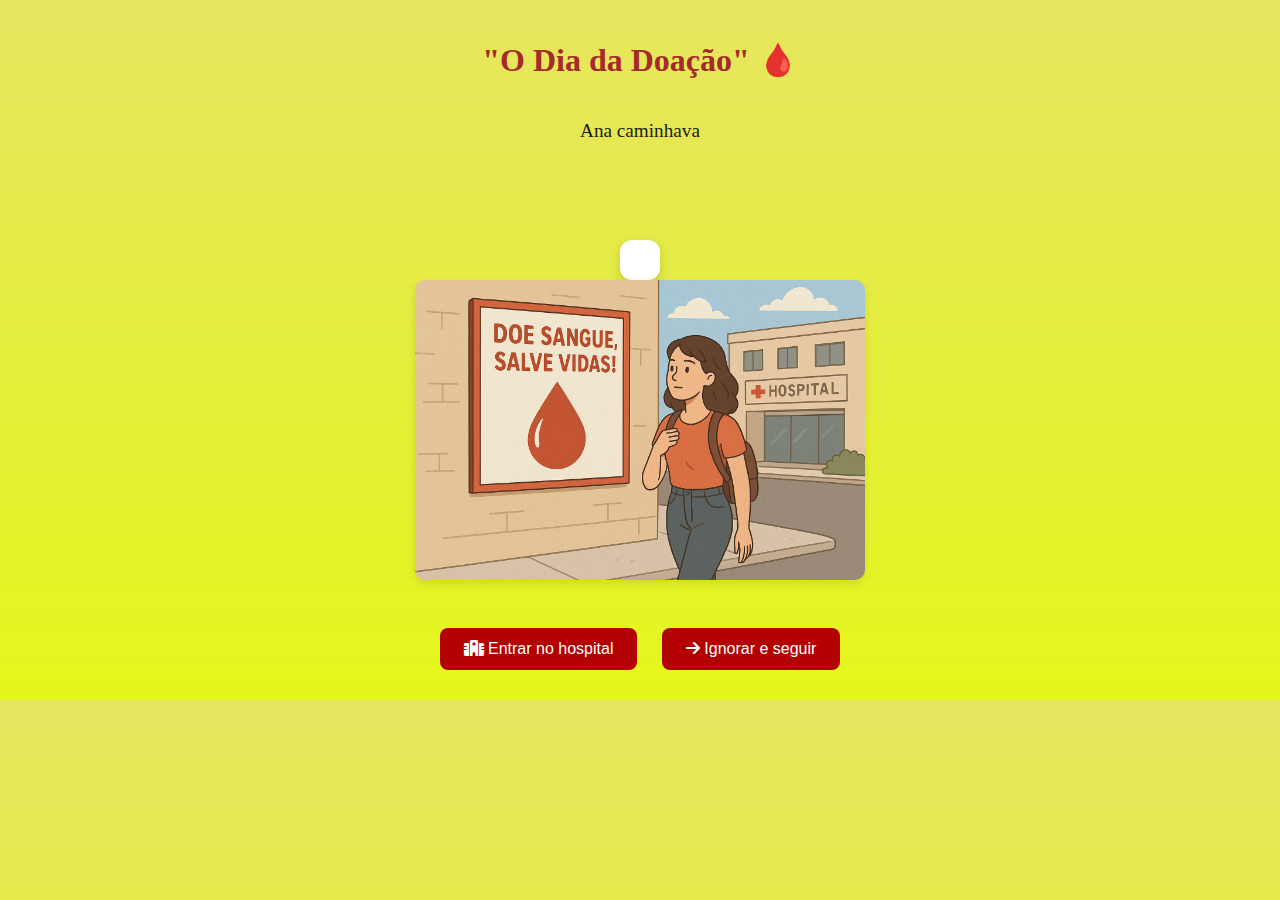
<file: index.html>
<!DOCTYPE html>
<html lang="en">

<head>
    <meta charset="UTF-8">
    <meta name="viewport" content="width=device-width, initial-scale=1.0">
    <title>Document</title>
    <link rel="stylesheet" href="style.css">
    <link rel="stylesheet" href="https://cdnjs.cloudflare.com/ajax/libs/font-awesome/6.4.0/css/all.min.css">

    <script src="script.js"></script>

    <script src="https://code.jquery.com/jquery-3.7.1.js"
        integrity="sha256-eKhayi8LEQwp4NKxN+CfCh+3qOVUtJn3QNZ0TciWLP4=" crossorigin="anonymous"></script>


    </script>

    <style>
        html,
        body {
            width: 100%;
            display: flex;
            flex-direction: column;
            justify-content: center;
            align-items: center;
        }

        .linha {
            padding-top: 10px;
            display: flex;
        }

        img {
            height: 300px;
        }
    </style>


</head>

<body>


    <h1> "O Dia da Doação" 🩸 </h1>
<p class="typewriter">Ana caminhava pela rua numa tarde ensolarada.O vento suave acariciava seus cabelos, quando seus olhos se fixaram em um cartaz vermelho na parede do hospital:</p>
<p class="typewriter">Ela parou por um momento. Seu coração bateu mais forte.</p>
<p class="typewriter">Uma dúvida veio: “Será que eu consigo?”</p>

<script>
function typeWriter(elemento, texto, delay = 50) {
  let i = 0;
  function escrever() {
    if (i < texto.length) {
      elemento.innerHTML += texto.charAt(i);
      i++;
      setTimeout(escrever, delay);
    }
  }
  escrever();
}

window.onload = function() {
  const paragrafos = document.querySelectorAll(".typewriter");
  
  let delayTotal = 0;
  paragrafos.forEach(p => {
    const textoOriginal = p.textContent;
    p.textContent = ""; // limpa o texto
    setTimeout(() => typeWriter(p, textoOriginal), delayTotal);
    delayTotal += textoOriginal.length * 50 + 500; // espera terminar o anterior
  });
};
</script>

    <div class="historia"></div>
    

    <img id="imagem" src="inicio.png">
    <br>

    </div>
    <div class="botoes">
        <button onclick="window.location.href='parte2.html'">
  <i class="fa-solid fa-hospital"></i> 
  Entrar no hospital
</button>

<button onclick="window.location.href='parte8.html'">
  <i class="fa-solid fa-arrow-right"></i> 
  Ignorar e seguir
</button>
    </div>
</body>

</html>
</file>
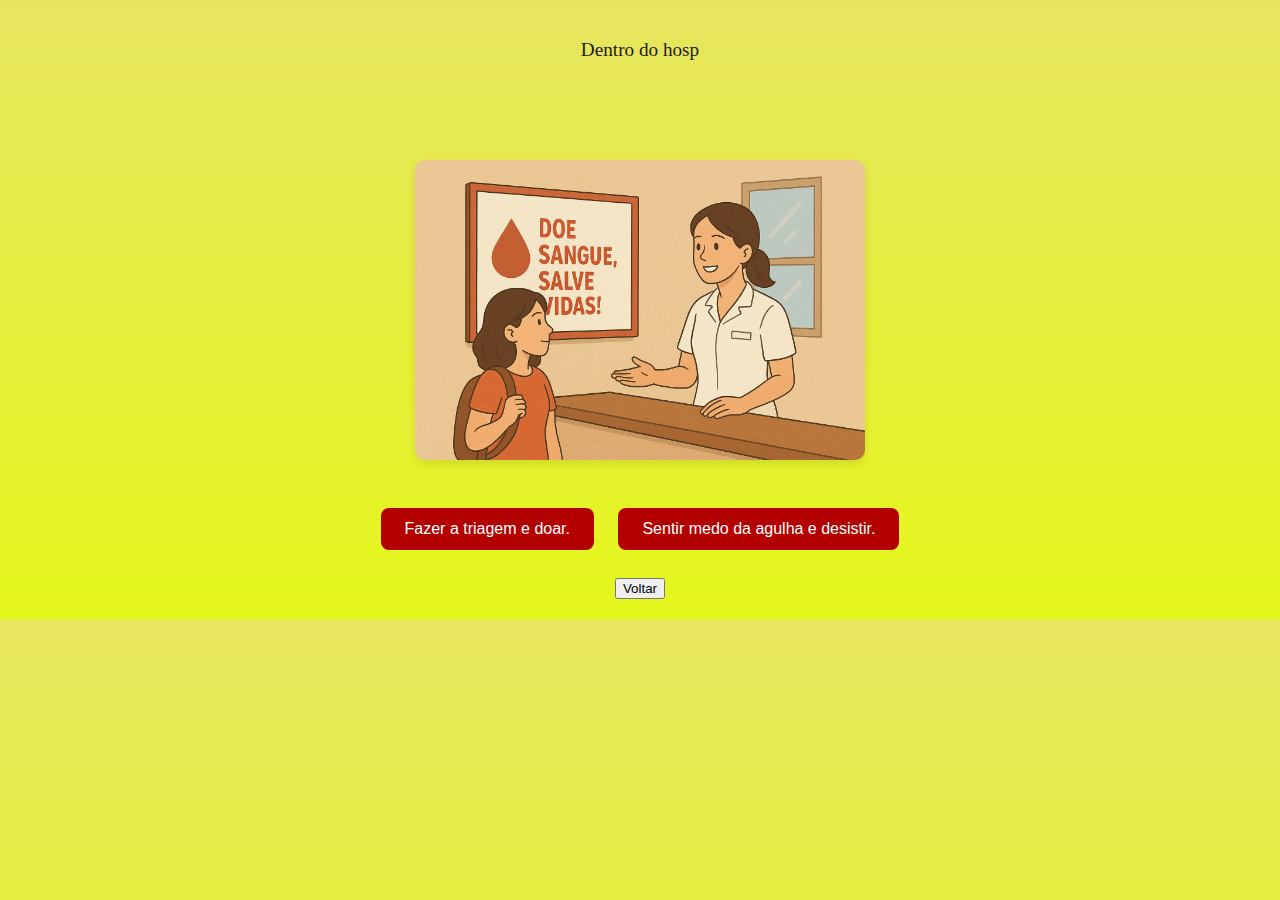
<file: parte2.html>
<!DOCTYPE html>
<html lang="en">

<head>
    <meta charset="UTF-8">
    <meta name="viewport" content="width=device-width, initial-scale=1.0">
    <title>Document</title>


<link rel="stylesheet" href="style.css">

    <script src="script.js"></script>
    
    <script src="https://code.jquery.com/jquery-3.7.1.js"
        integrity="sha256-eKhayi8LEQwp4NKxN+CfCh+3qOVUtJn3QNZ0TciWLP4=" crossorigin="anonymous"></script>

<style>
        html,
        body {
            width: 100%;
            display: flex;
            flex-direction: column;
            justify-content: center;
            align-items: center;
        }

        .linha {
            padding-top: 10px;
            display: flex;
        }

        img {
            height: 300px;
        }
    </style>


</head>

<body>
<p class="typewriter">Dentro do hospital, o cheiro de álcool e limpeza era forte. Uma enfermeira de sorriso acolhedor se aproximou:</p>
<p class="typewriter">Oi, tudo bem? Você sabia que uma bolsa de sangue pode salvar até quatro vidas?”</p>
<p class="typewriter">Ana respirou fundo. Aquilo parecia importante.

</p>

<script>
function typeWriter(elemento, texto, delay = 50) {
  let i = 0;
  function escrever() {
    if (i < texto.length) {
      elemento.innerHTML += texto.charAt(i);
      i++;
      setTimeout(escrever, delay);
    }
  }
  escrever();
}

window.onload = function() {
  const paragrafos = document.querySelectorAll(".typewriter");
  
  let delayTotal = 0;
  paragrafos.forEach(p => {
    const textoOriginal = p.textContent;
    p.textContent = ""; // limpa o texto
    setTimeout(() => typeWriter(p, textoOriginal), delayTotal);
    delayTotal += textoOriginal.length * 50 + 500; // espera terminar o anterior
  });
};
</script>

     

    

    <img id="imagem" src="recepcao .png">
    <br>
     <div class="botoes">
        <button onclick="window.location.href='parte3.html'">Fazer a triagem e doar.</button>

        <button onclick="window.location.href='parte4.html'">Sentir medo da agulha e desistir.</button>
    </div>
    
    <br>

    <input type="button" value="Voltar" onclick="history.back()">
</body>

</html>
</file>
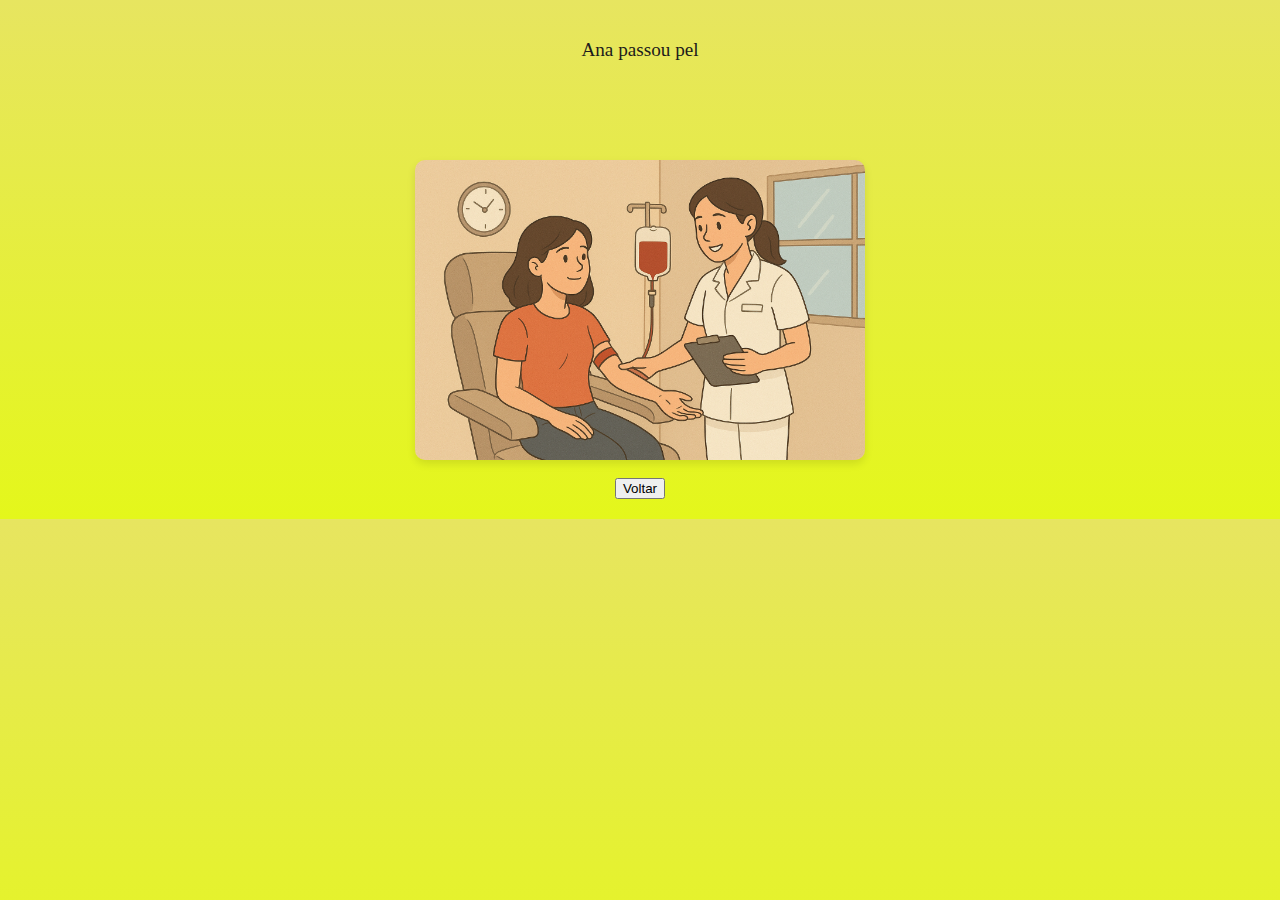
<file: parte3.html>
<!DOCTYPE html>
<html lang="en">

<head>
    <meta charset="UTF-8">
    <meta name="viewport" content="width=device-width, initial-scale=1.0">
    <title>Document</title>

      
    </script>

<link rel="stylesheet" href="style.css">

    <script src="script.js"></script>
    
    <script src="https://code.jquery.com/jquery-3.7.1.js"
        integrity="sha256-eKhayi8LEQwp4NKxN+CfCh+3qOVUtJn3QNZ0TciWLP4=" crossorigin="anonymous"></script>

<style>
        html,
        body {
            width: 100%;
            display: flex;
            flex-direction: column;
            justify-content: center;
            align-items: center;
        }

        .linha {
            padding-top: 10px;
            display: flex;
        }

        img {
            height: 300px;
        }
    </style>


</head>

<body>
     <p class="typewriter">Ana passou pela triagem, descobriu que estava saudável e foi levada até a poltrona. Enquanto o sangue enchia a bolsa, ela sentiu um misto de nervosismo e orgulho. No fim, a enfermeira trouxe um lanche e a parabenizou:

</p>
<p class="typewriter">“Você fez um gesto lindo hoje.”</p>
<p class="typewriter">

</p>

<script>
function typeWriter(elemento, texto, delay = 50) {
  let i = 0;
  function escrever() {
    if (i < texto.length) {
      elemento.innerHTML += texto.charAt(i);
      i++;
      setTimeout(escrever, delay);
    }
  }
  escrever();
}

window.onload = function() {
  const paragrafos = document.querySelectorAll(".typewriter");
  
  let delayTotal = 0;
  paragrafos.forEach(p => {
    const textoOriginal = p.textContent;
    p.textContent = ""; // limpa o texto
    setTimeout(() => typeWriter(p, textoOriginal), delayTotal);
    delayTotal += textoOriginal.length * 50 + 500; // espera terminar o anterior
  });
};
</script>

    <img id="imagem" src="triagem.png">
    <br>
    <input type="button" value="Voltar" onclick="history.back()">

</body>

</html>
</file>
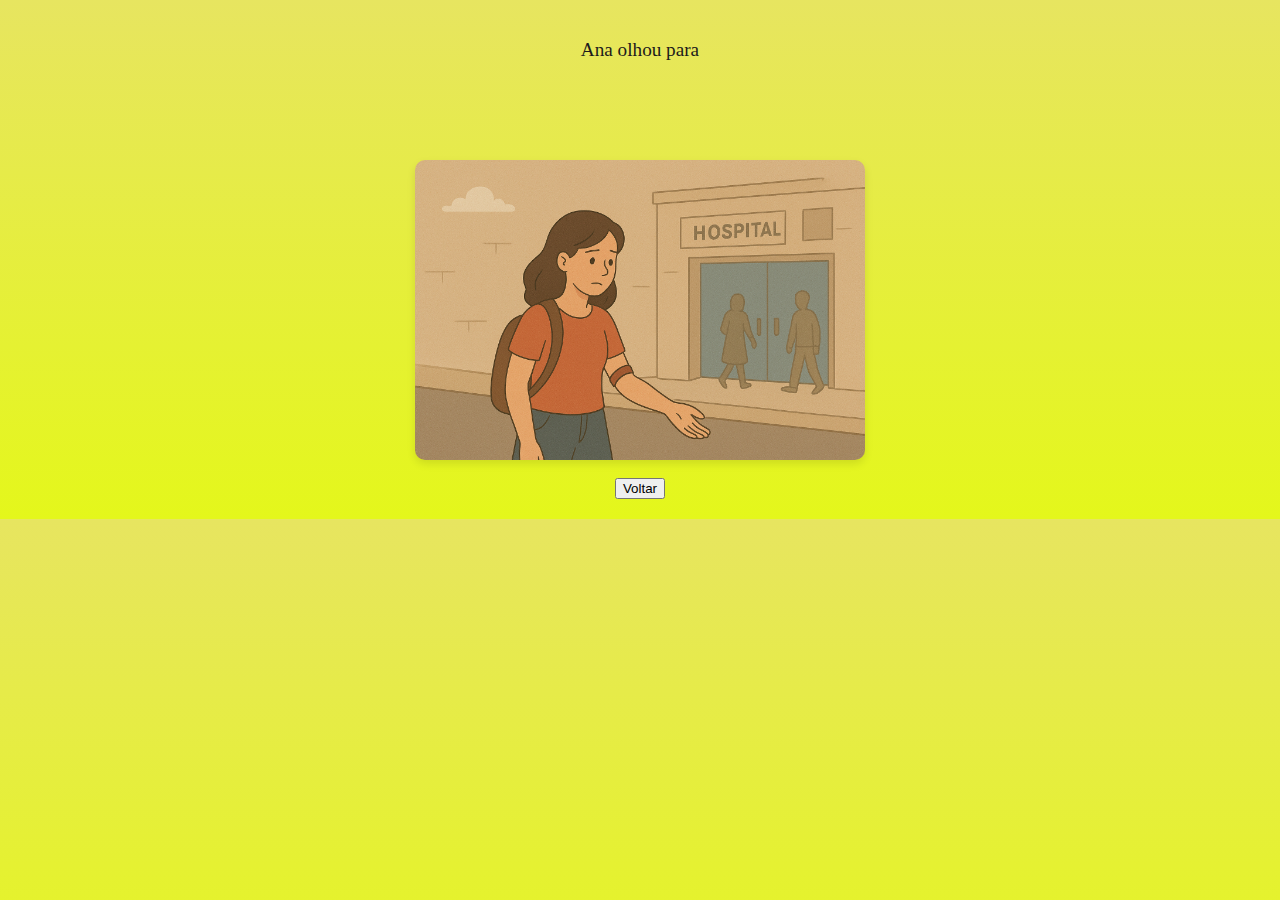
<file: parte4.html>
<!DOCTYPE html>
<html lang="en">

<head>
    <meta charset="UTF-8">
    <meta name="viewport" content="width=device-width, initial-scale=1.0">
    <title>Document</title>

    <link rel="stylesheet" href="style.css">

    <script src="script.js"></script>

    <script src="https://code.jquery.com/jquery-3.7.1.js"
        integrity="sha256-eKhayi8LEQwp4NKxN+CfCh+3qOVUtJn3QNZ0TciWLP4=" crossorigin="anonymous"></script>

    <style>
        html,
        body {
            width: 100%;
            display: flex;
            flex-direction: column;
            justify-content: center;
            align-items: center;
        }

        .linha {
            padding-top: 10px;
            display: flex;
        }

        img {
            height: 300px;
        }
    </style>


</head>

<body>
    <p class="typewriter">Ana olhou para a agulha e sentiu um arrepio. O medo foi maior. Ela agradeceu e saiu do hospital, tentando se convencer de que “não era a hora”. Horas depois, recebeu uma mensagem:

</p>
<p class="typewriter">“Seu amigo sofreu um acidente e precisa de sangue urgente.”</p>
<p class="typewriter">Ana gelou.

</p>

<script>
function typeWriter(elemento, texto, delay = 50) {
  let i = 0;
  function escrever() {
    if (i < texto.length) {
      elemento.innerHTML += texto.charAt(i);
      i++;
      setTimeout(escrever, delay);
    }
  }
  escrever();
}

window.onload = function() {
  const paragrafos = document.querySelectorAll(".typewriter");
  
  let delayTotal = 0;
  paragrafos.forEach(p => {
    const textoOriginal = p.textContent;
    p.textContent = ""; // limpa o texto
    setTimeout(() => typeWriter(p, textoOriginal), delayTotal);
    delayTotal += textoOriginal.length * 50 + 500; // espera terminar o anterior
  });
};
</script>


    <img id="imagem" src="medo.png">
    <br>
    <input type="button" value="Voltar" onclick="history.back()">


</html>
</file>
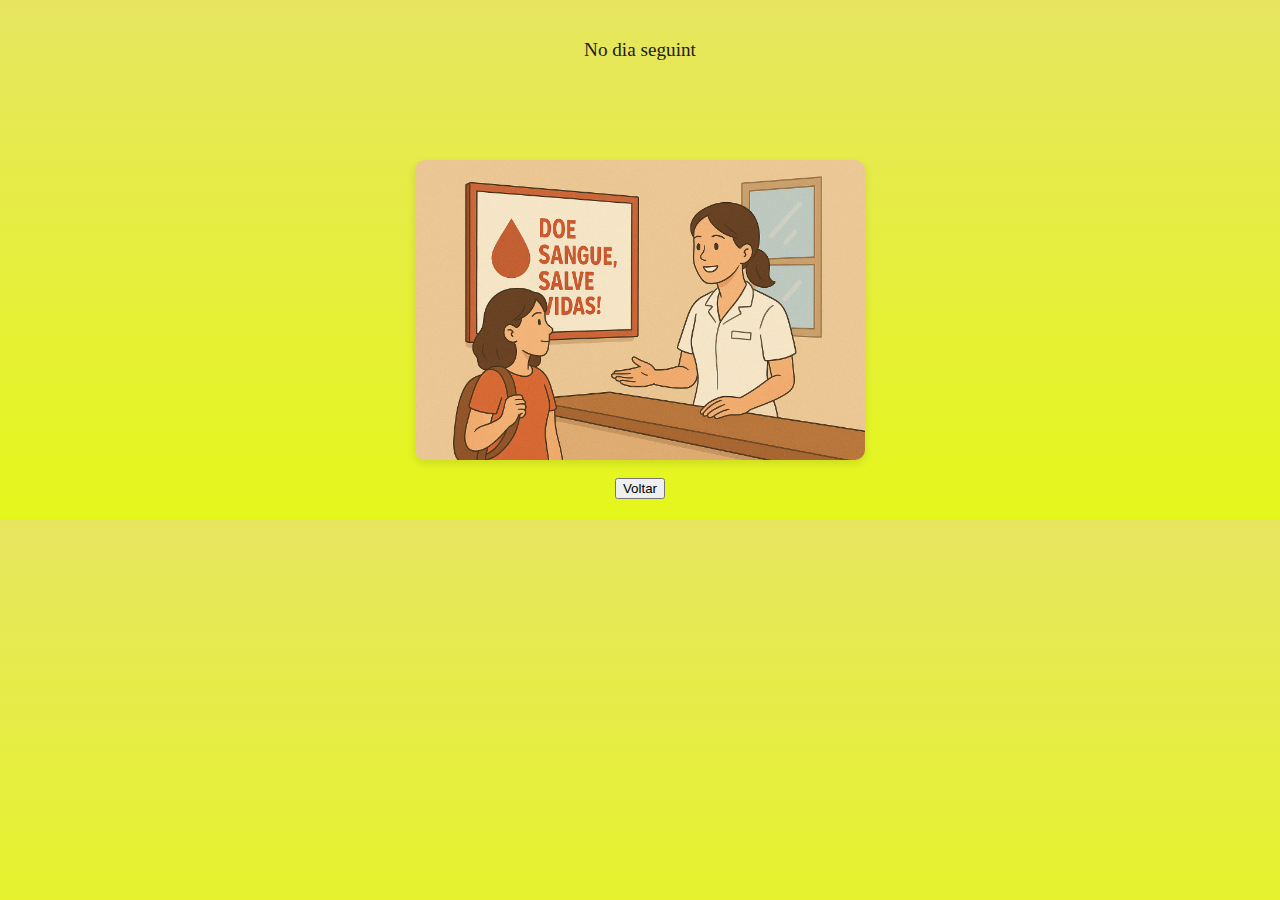
<file: parte6.html>
<!DOCTYPE html>
<html lang="en">

<head>
    <meta charset="UTF-8">
    <meta name="viewport" content="width=device-width, initial-scale=1.0">
    <title>Document</title>


    </script>

    <link rel="stylesheet" href="style.css">

    <script src="script.js"></script>

    <script src="https://code.jquery.com/jquery-3.7.1.js"
        integrity="sha256-eKhayi8LEQwp4NKxN+CfCh+3qOVUtJn3QNZ0TciWLP4=" crossorigin="anonymous"></script>

    <style>
        html,
        body {
            width: 100%;
            display: flex;
            flex-direction: column;
            justify-content: center;
            align-items: center;
        }

        .linha {
            padding-top: 10px;
            display: flex;
        }

        img {
            height: 300px;
        }
    </style>


</head>

<body>
    <p class="typewriter">No dia seguinte, Ana voltou ao hospital. O sorriso da enfermeira a deixou mais confiante. Dessa vez, ela doou e saiu leve, sentindo que tinha feito a diferença.
</p>
<p class="typewriter">Mesmo depois de hesitar, ela conseguiu transformar sua escolha em algo positivo.</p>
<p class="typewriter">

</p>

<script>
function typeWriter(elemento, texto, delay = 50) {
  let i = 0;
  function escrever() {
    if (i < texto.length) {
      elemento.innerHTML += texto.charAt(i);
      i++;
      setTimeout(escrever, delay);
    }
  }
  escrever();
}

window.onload = function() {
  const paragrafos = document.querySelectorAll(".typewriter");
  
  let delayTotal = 0;
  paragrafos.forEach(p => {
    const textoOriginal = p.textContent;
    p.textContent = ""; // limpa o texto
    setTimeout(() => typeWriter(p, textoOriginal), delayTotal);
    delayTotal += textoOriginal.length * 50 + 500; // espera terminar o anterior
  });
};
</script>




    <img id="imagem" src="recepcao .png">
    <br>
    <input type="button" value="Voltar" onclick="history.back()">

</body>

</html>
</file>
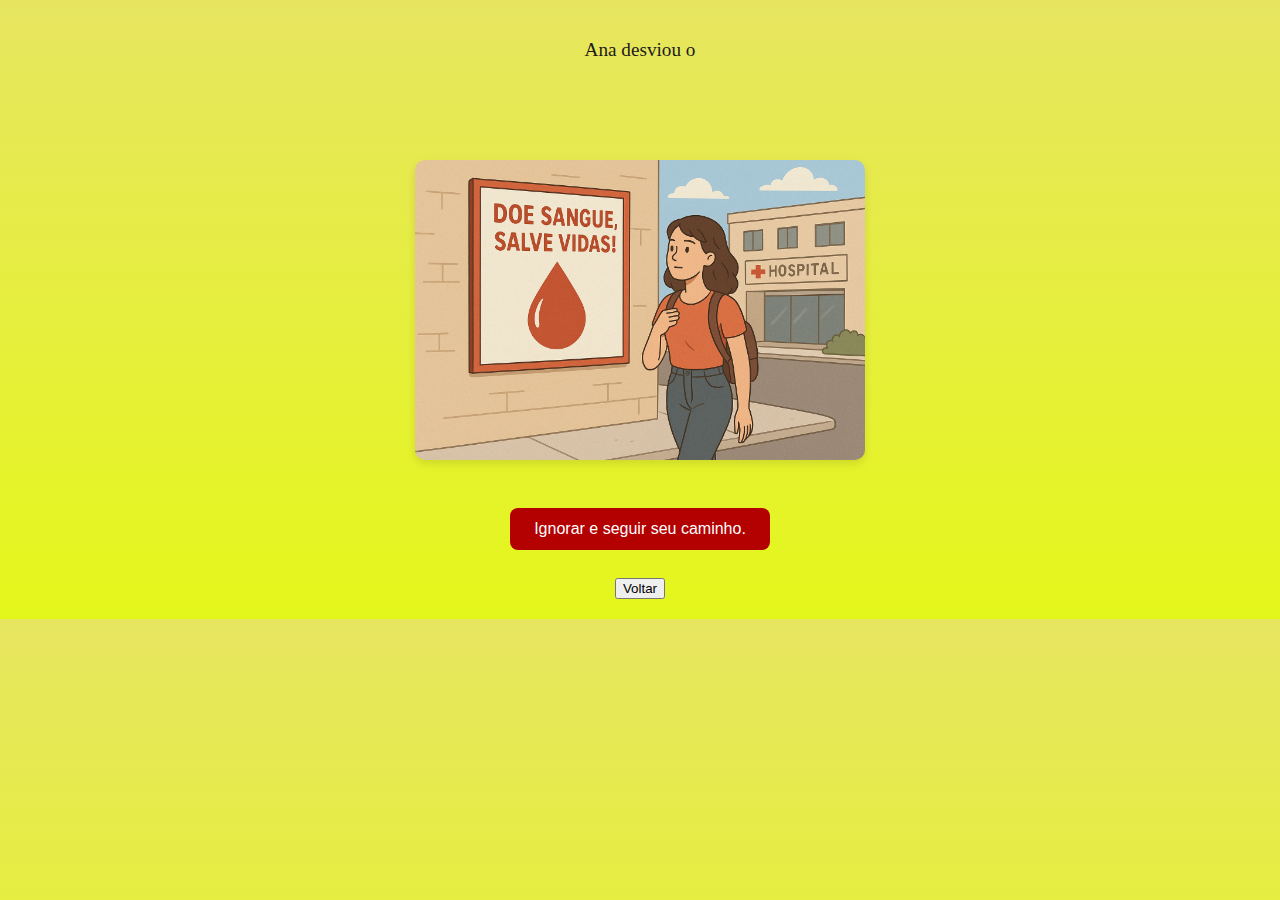
<file: parte7.html>
<!DOCTYPE html>
<html lang="en">

<head>
    <meta charset="UTF-8">
    <meta name="viewport" content="width=device-width, initial-scale=1.0">
    <title>Document</title>


    </script>

    <link rel="stylesheet" href="style.css">

    <script src="script.js"></script>

    <script src="https://code.jquery.com/jquery-3.7.1.js"
        integrity="sha256-eKhayi8LEQwp4NKxN+CfCh+3qOVUtJn3QNZ0TciWLP4=" crossorigin="anonymous"></script>

    <style>
        html,
        body {
            width: 100%;
            display: flex;
            flex-direction: column;
            justify-content: center;
            align-items: center;
        }

        .linha {
            padding-top: 10px;
            display: flex;
        }

        img {
            height: 300px;
        }
    </style>


</head>

<body>
    <p class="typewriter">Ana desviou o olhar do cartaz e continuou andando. No fundo, algo a incomodava, mas preferiu ignorar. À noite, no noticiário da TV:</p>

<p class="typewriter">Banco de sangue da cidade está em crise. Muitos pacientes aguardam transfusão.”</p>
<p class="typewriter">

</p>

<script>
function typeWriter(elemento, texto, delay = 50) {
  let i = 0;
  function escrever() {
    if (i < texto.length) {
      elemento.innerHTML += texto.charAt(i);
      i++;
      setTimeout(escrever, delay);
    }
  }
  escrever();
}

window.onload = function() {
  const paragrafos = document.querySelectorAll(".typewriter");
  
  let delayTotal = 0;
  paragrafos.forEach(p => {
    const textoOriginal = p.textContent;
    p.textContent = ""; // limpa o texto
    setTimeout(() => typeWriter(p, textoOriginal), delayTotal);
    delayTotal += textoOriginal.length * 50 + 500; // espera terminar o anterior
  });
};
</script>



    <img id="imagem" src="inicio.png">
    <br>
    <div class="botoes">

        <button onclick="window.location.href='parte7.html'">Ignorar e seguir seu caminho.</button>
    </div>
    <br>
    <input type="button" value="Voltar" onclick="history.back()">


</body>

</html>
</file>
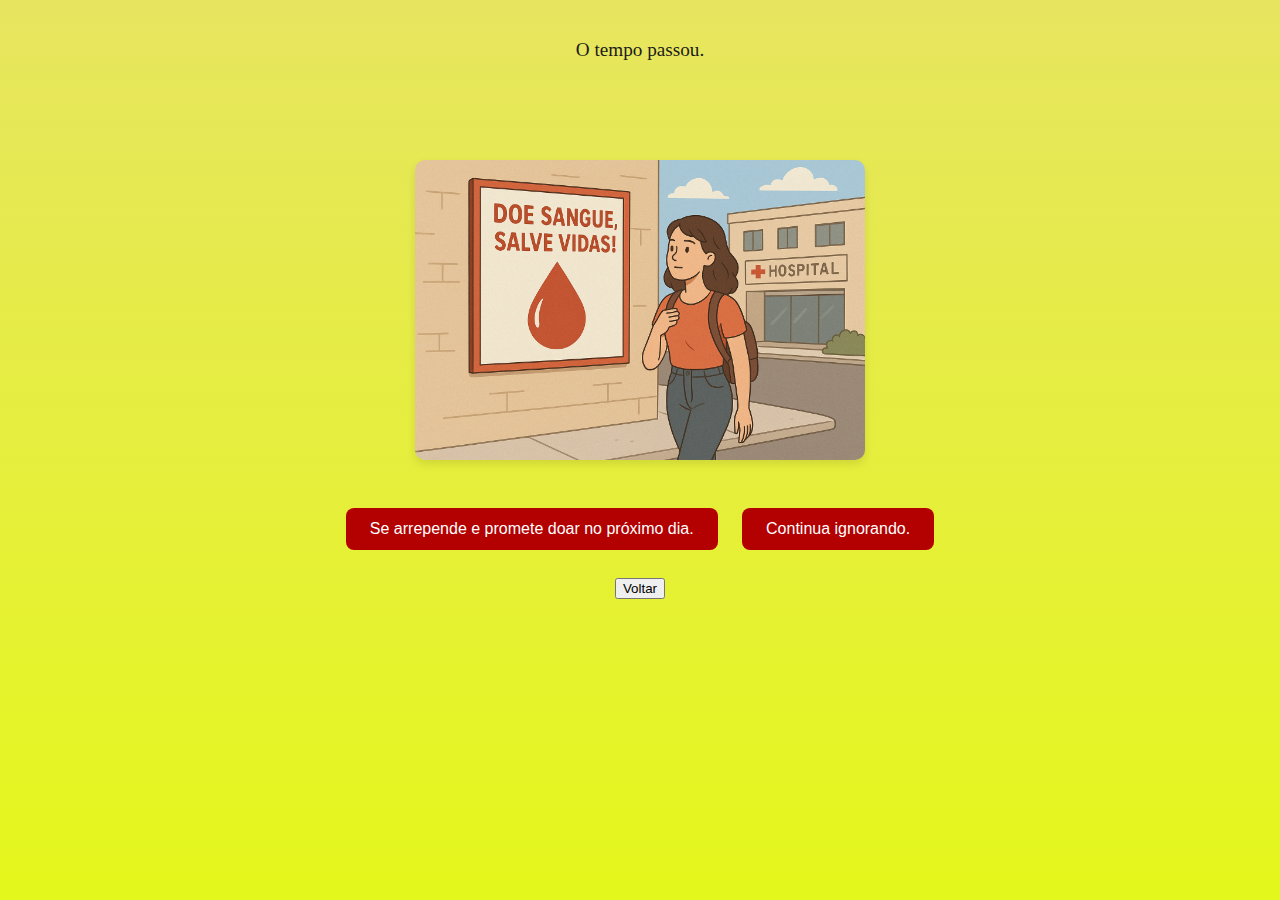
<file: parte8.html>
<html lang="en">

<head>
    <meta charset="UTF-8">
    <meta name="viewport" content="width=device-width, initial-scale=1.0">
    <title>Document</title>

    <link rel="stylesheet" href="style.css">

    <script src="script.js"></script>

    <script src="https://code.jquery.com/jquery-3.7.1.js"
        integrity="sha256-eKhayi8LEQwp4NKxN+CfCh+3qOVUtJn3QNZ0TciWLP4=" crossorigin="anonymous"></script>

    <style>
        html,
        body {
            width: 100%;
            display: flex;
            flex-direction: column;
            justify-content: center;
            align-items: center;
        }

        .linha {
            padding-top: 10px;
            display: flex;
        }

        img {
            height: 300px;
        }
    </style>


</head>

<body>
   <p class="typewriter">O tempo passou. Ana nunca doou. Ela seguiu a vida sem sentir diretamente as consequências, mas sem saber deixou de salvar pessoas que poderiam ter vivido graças a ela.
</p>
<p class="typewriter">A oportunidade passou para sempre.

</p>
<p class="typewriter">

</p>

<script>
function typeWriter(elemento, texto, delay = 50) {
  let i = 0;
  function escrever() {
    if (i < texto.length) {
      elemento.innerHTML += texto.charAt(i);
      i++;
      setTimeout(escrever, delay);
    }
  }
  escrever();
}

window.onload = function() {
  const paragrafos = document.querySelectorAll(".typewriter");
  
  let delayTotal = 0;
  paragrafos.forEach(p => {
    const textoOriginal = p.textContent;
    p.textContent = ""; // limpa o texto
    setTimeout(() => typeWriter(p, textoOriginal), delayTotal);
    delayTotal += textoOriginal.length * 50 + 500; // espera terminar o anterior
  });
};
</script>



    <img id="imagem" src="inicio.png">
    <br>
    <div class="botoes">
        <button onclick="window.location.href='parte6.html'">Se arrepende e promete doar no próximo dia.</button>

        <button onclick="window.location.href='parte7.html'">Continua ignorando.</button>
    </div>
    <br>
    <input type="button" value="Voltar" onclick="history.back()">



</html>
</file>
<file: style.css>
h1{
    font-family:  'Times New Roman', Times, serif;
    font-size: xx-large;/* diminui título */
    display: flex;
    align-items: center;
    color: brown;
    text-align: center;
}
p{
    font-family: 'Times New Roman', Times, serif;
    color: rgb(29, 27, 27);
    font-size: larger;
}
button {
  background-color: #b30000;   /* vermelho forte */
  color: #fff;                 /* texto branco */
  border: none;
  padding: 12px 24px;
  margin: 10px;
  border-radius: 8px;          /* cantos arredondados */
  cursor: pointer;
  font-size: 16px;
  transition: 0.3s;            /* animação suave */
}

button:hover {
  background-color: #800000;   /* vinho no hover */
}



.historia {
  color: #333;              /* cor cinza escuro */
  line-height: 1.8;         /* aumenta o espaço entre linhas */
  font-size: 18px;          /* fonte mais legível */
}
.historia {
  max-width: 600px; 
  margin: auto;               /* centraliza no meio da tela */
  background: #fff;           /* fundo branco */
  padding: 20px;
  border-radius: 12px;        /* bordas arredondadas */
  box-shadow: 0 4px 12px rgba(0,0,0,0.15); /* sombra suave */
}
figure {
  text-align: center;
}
img {
  max-width: 100%;
  border-radius: 10px;
}

/* Fundo da página */
body {
  font-family: 'Poppins', sans-serif;
  background: linear-gradient(to bottom, #e7e560, #e4f71b);
  margin: 0;
  padding: 20px;
  color: #333;
}

/* Container principal */
.container {
  max-width: 700px;
  margin: auto;
  background: #fff;
  padding: 25px;
  border-radius: 12px;
  box-shadow: 0 4px 12px rgba(0,0,0,0.15);
  line-height: 1.8;
  font-size: 18px;
}

/* Texto narrativo */
p {
  margin-bottom: 20px;
}

/* Frase de destaque */
blockquote {
  text-align: center;
  font-style: italic;
  font-size: 20px;
  color: #b30000;
  margin: 20px 0;
}

/* Imagem e legenda */
figure {
  text-align: center;
  margin: 20px 0;
}

img {
  max-width: 100%;
  border-radius: 10px;
  box-shadow: 0 4px 8px rgba(0,0,0,0.1);
}

figcaption {
  font-size: 14px;
  color: #555;
  margin-top: 6px;
}

/* Botão voltar */
.botoes {
  text-align: center;
  margin-top: 20px;
  color: #b2fa0a;
}
</file>
